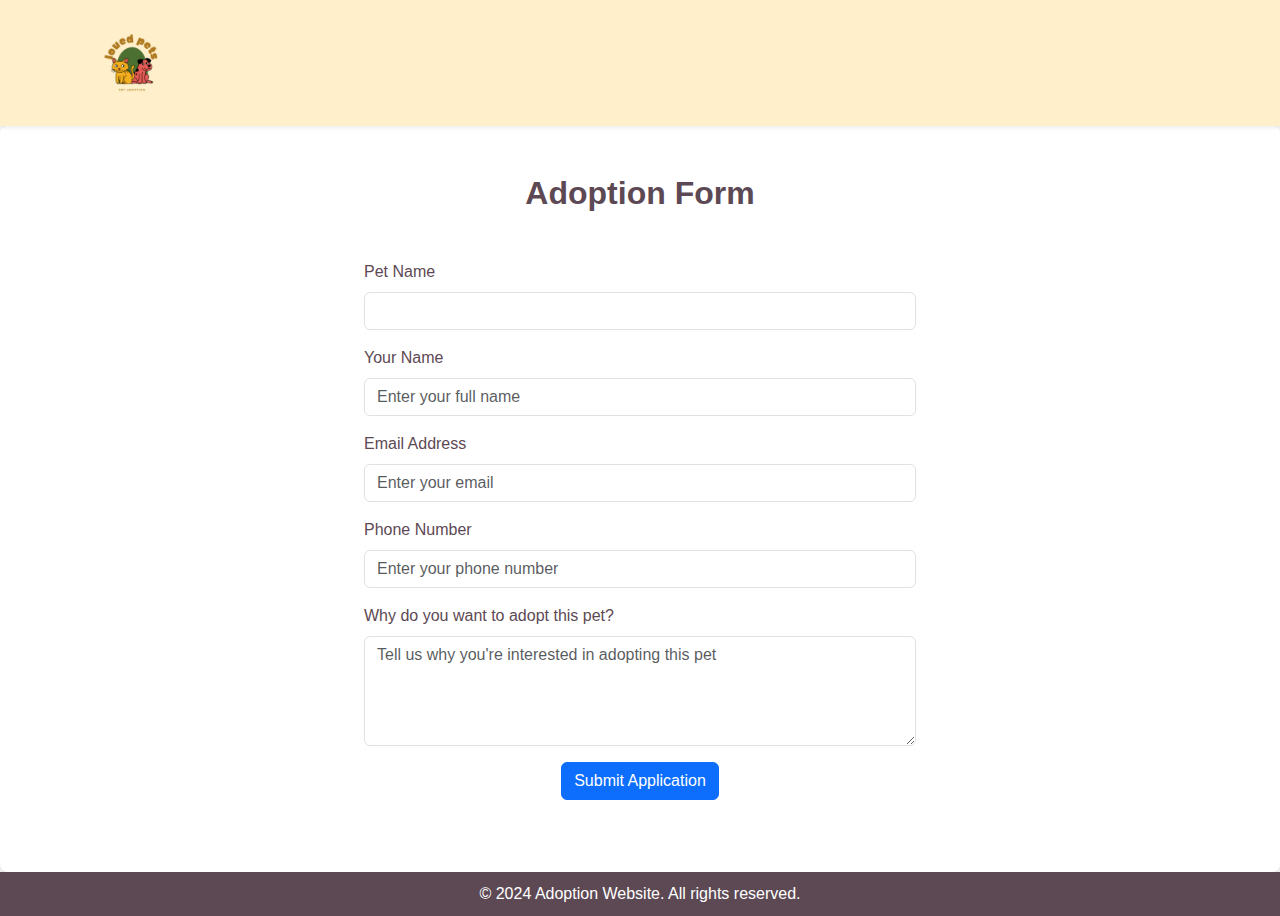
<file: adoptForm.html>
<!DOCTYPE html>
<html lang="en">
<head>
  <meta charset="UTF-8">
  <meta name="viewport" content="width=device-width, initial-scale=1.0">
  <title>Adoption Form</title>
  <!-- Bootstrap CSS -->
  <link href="https://cdn.jsdelivr.net/npm/bootstrap@5.3.2/dist/css/bootstrap.min.css" rel="stylesheet">
  <link rel="stylesheet" href="styles.css">
  <style>
    /* Themed Styles */
    body {
      background-color: #f9f9f9;
      font-family: 'Arial', sans-serif;
    }
    .form-section {
      background-color: #fff;
      border-radius: 8px;
      box-shadow: 0 4px 8px rgba(0, 0, 0, 0.1);
    }
    h2 {
      color: #5d4954;
      font-weight: bold;
    }
    label {
      color: #5d4954;
      font-size: 1rem;
    }
    input, textarea, button {
      border-radius: 6px;
    }
    input, textarea {
      border: 1px solid #ccc;
      padding: 10px;
    }
    button {
      background-color: #f2a25c;
      border: none;
      color: #fff;
      padding: 10px 20px;
      font-weight: bold;
      transition: background-color 0.3s;
    }
    button:hover {
      background-color: #d98852;
    }
    .form-container {
      max-width: 600px;
      margin: auto;
    }
    footer {
      background-color: #5d4954;
      color: #fff;
      padding: 10px;
    }
    footer p {
      margin: 0;
    }
    .strokeme {
  color: white;
  background-color: white;
  text-shadow: -1px -1px 0 #000, 1px -1px 0 #000, -1px 1px 0 #000, 1px 1px 0 #000;
}
  </style>
</head>
<body>
  <!-- NAVBAR -->
  <nav class="navbar navbar-expand-lg navbar-light shadow-sm">
    <div class="container">
      <a class="navbar-brand" href="index.html"><img src="adopting website logos/Light_Regular Logo.png" alt="logo" class="logo"></a>
    </div>
  </nav>

  <!-- ADOPTION FORM SECTION -->
  <section class="form-section py-5">
    <div class="container">
      <div class="form-container">
        <h2 class="text-center mb-4">Adoption Form</h2>
        <form id="adoptionForm" action="submit-form.php" method="POST" class="p-4">
          <div class="mb-3">
            <label for="petName" class="form-label">Pet Name</label>
            <input type="text" id="petName" name="petName" class="form-control" readonly>
          </div>
          <div class="mb-3">
            <label for="name" class="form-label">Your Name</label>
            <input type="text" id="name" name="name" class="form-control" placeholder="Enter your full name" required>
          </div>
          <div class="mb-3">
            <label for="email" class="form-label">Email Address</label>
            <input type="email" id="email" name="email" class="form-control" placeholder="Enter your email" required>
          </div>
          <div class="mb-3">
            <label for="phone" class="form-label">Phone Number</label>
            <input type="tel" id="phone" name="phone" class="form-control" placeholder="Enter your phone number" required>
          </div>
          <div class="mb-3">
            <label for="message" class="form-label">Why do you want to adopt this pet?</label>
            <textarea id="message" name="message" class="form-control" rows="4" placeholder="Tell us why you're interested in adopting this pet" required></textarea>
          </div>
          <div class="text-center">
            <button type="submit" class="btn btn-primary">Submit Application</button>
          </div>
        </form>
      </div>
    </div>
  </section>

  <!-- FOOTER -->
  <footer class="text-center">
    <p>© 2024 Adoption Website. All rights reserved.</p>
  </footer>

  <!-- JavaScript to Handle Pet Name -->
  <script>
    // Extract the "name" query parameter from the URL
    const params = new URLSearchParams(window.location.search);
    const petName = params.get('name');

    // Populate the pet name field in the form
    if (petName) {
      document.getElementById('petName').value = petName;
    }
  </script>

  <!-- Bootstrap JS -->
  <script src="https://cdn.jsdelivr.net/npm/bootstrap@5.3.2/dist/js/bootstrap.bundle.min.js"></script>
</body>
</html>
</file>
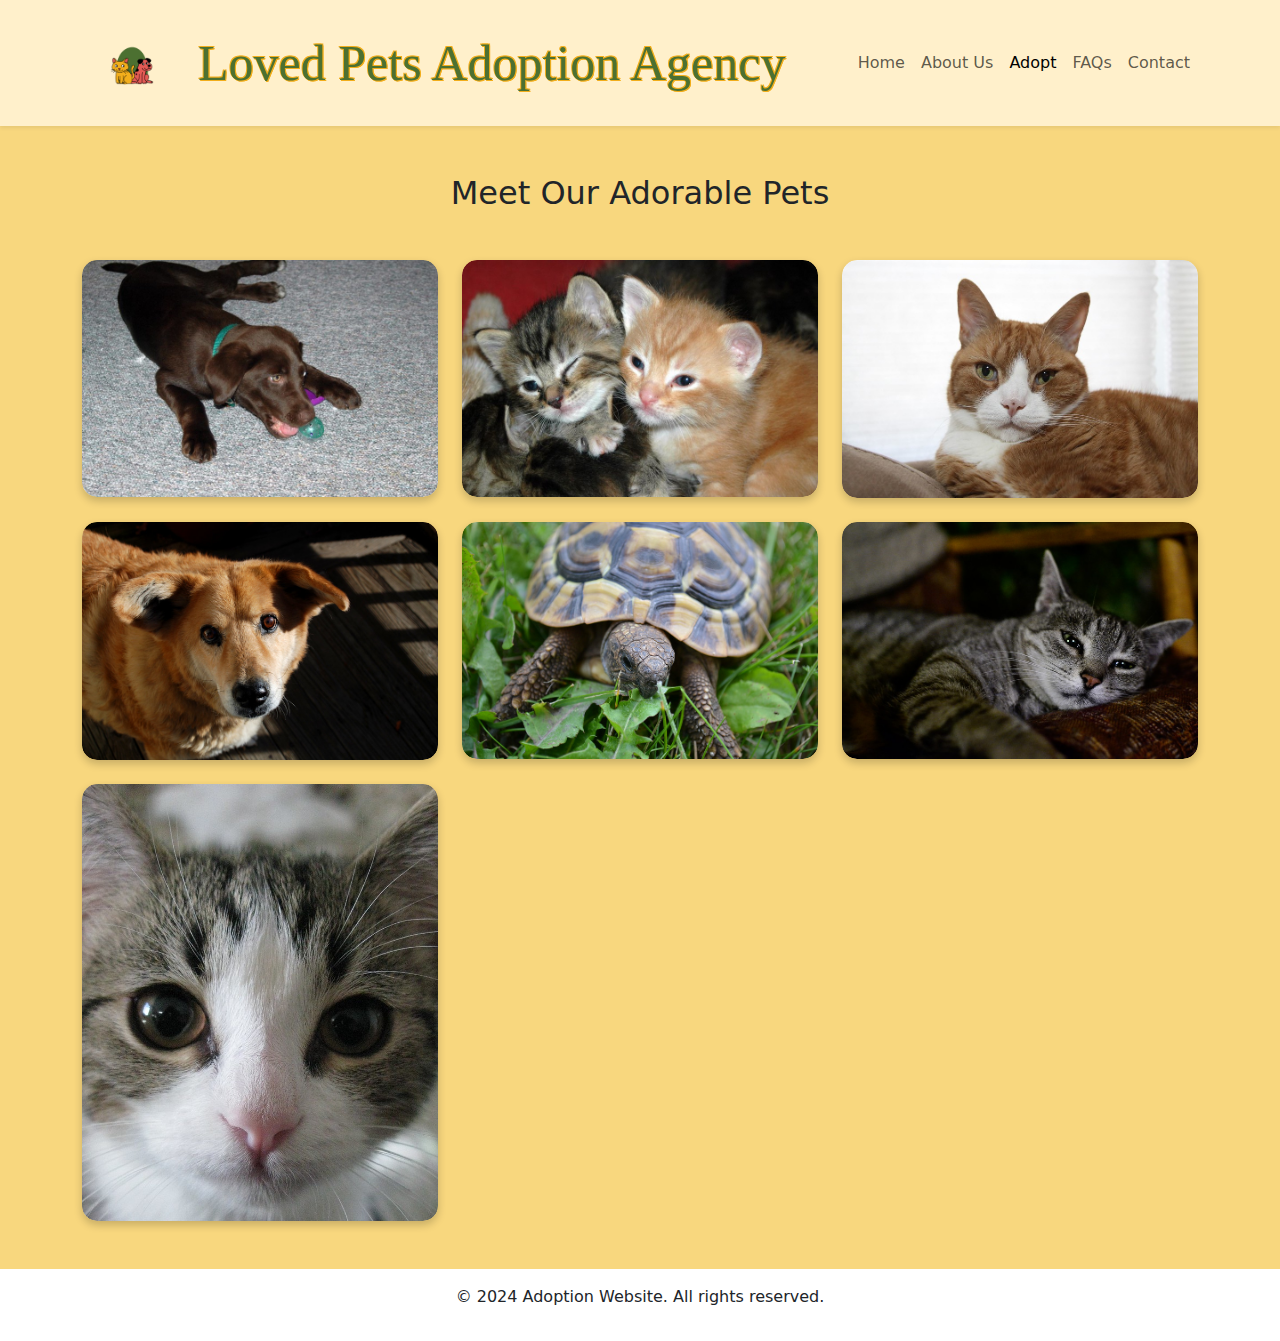
<file: adoptList.html>
<!DOCTYPE html>
<html lang="en">
<head>
  <meta charset="UTF-8">
  <meta name="viewport" content="width=device-width, initial-scale=1.0">
  <title>Adopt a Pet</title>
  <!-- Bootstrap CSS -->
  <link href="https://cdn.jsdelivr.net/npm/bootstrap@5.3.2/dist/css/bootstrap.min.css" rel="stylesheet">
  <link rel="icon" type="image/png" href="adopting website logos/Word Logo_light.png">
  <link rel="stylesheet" href="adoptList.css">
</head>
<body>
       <!-- Navbar -->
  <nav class="navbar navbar-expand-lg navbar-light shadow-sm">
    <div class="container">
      <a class="navbar-brand" href="index.html"><img src="adopting website logos/Simplified image logo light.png" alt="logo" class="logo"></a>
        <div class="strokeme">Loved Pets Adoption Agency</div>
      <button class="navbar-toggler" type="button" data-bs-toggle="collapse" data-bs-target="#navbarNav" aria-controls="navbarNav" aria-expanded="false" aria-label="Toggle navigation">
        <span class="navbar-toggler-icon"></span>
      </button>
      <div class="collapse navbar-collapse" id="navbarNav">
        <ul class="navbar-nav ms-auto">
          <li class="nav-item">
            <a class="nav-link" href="index.html">Home</a>
          </li>
          <li class="nav-item">
            <a class="nav-link" href="about.html">About Us</a>
          </li>
          <li class="nav-item">
            <a class="nav-link active" href="adoptList.html">Adopt</a>
          </li>
          <li class="nav-item">
            <a class="nav-link" href="faq.html">FAQs</a>
          </li>
          <li class="nav-item">
            <a class="nav-link" href="contact.html">Contact</a>
          </li>
        </ul>
      </div>
    </div>
  </nav>
  <!-- ADOPT SECTION -->
  <section class="adopt-section py-5">
    <div class="container">
      <h2 class="text-center mb-5">Meet Our Adorable Pets</h2>
      <div class="row g-4">
        <!-- Pet Card 1 -->
        <div class="col-md-4">
          <a href="https://jauneld.github.io/adoptForm/?name=Cocoa" class="pet-link">
            <div class="pet-card">
              <img src="Animals currently available for adoption/cocoa.jpg" alt="cocoa" class="img-fluid">
              <div class="pet-info">
                <h4>Cocoa</h4>
                <p>Breed: Chocolate Labrador</p>
                <p>Age: 20 Weeks</p>
                <p>Gender: Female</p>
                <p>Info: Cocoa is sweet as pie and loves to give kisses.</p>
              </div>
            </div>
          </a>
        </div>
        <!-- Pet Card 2 -->
        <div class="col-md-4">
          <a href="https://jauneld.github.io/adoptForm/?name=Jack and Annie" class="pet-link">
            <div class="pet-card">
              <img src="Animals currently available for adoption/jack_and_annie.jpg" alt="Jack and Annie the Twin cats" class="img-fluid">
              <div class="pet-info">
                <h4>Jack & Annie</h4>
                <p>Breed: Brother & Sister Mix</p>
                <p>Age: 6 weeks</p>
                <p>Gender: Male & Female</p>
                <p>Info: Jack and Annie are playful and adorable!</p>
              </div>
            </div>
          </a>
        </div>
        <!-- Pet Card 3 -->
        <div class="col-md-4">
          <a href="https://jauneld.github.io/adoptForm/?name=Sam" class="pet-link">
            <div class="pet-card">
              <img src="Animals currently available for adoption/sam.jpg" alt="Sam the Cat" class="img-fluid">
              <div class="pet-info">
                <h4>Sam</h4>
                <p>Breed: Orange Mix</p>
                <p>Age: 3 Years</p>
                <p>Gender: Male</p>
                <p>Info: Sam is a calm kitty who is great with children and other animals, but not with dogs.</p>
              </div>
            </div>
          </a>
        </div>
                <!-- Pet Card 4 -->
        <div class="col-md-4">
          <a href="https://jauneld.github.io/adoptForm/?name=Roscoe" class="pet-link">
            <div class="pet-card">
              <img src="Animals currently available for adoption/rosco.jpg" alt="Roscoe the Dog" class="img-fluid">
              <div class="pet-info">
                <h4>Roscoe</h4>
                <p>Breed: Corgi/Chihuahua mix</p>
                <p>Age: 8 Years</p>
                <p>Gender: Male</p>
                <p>Info: Roscoe is an older, house trained dog whose owner had to surrender him. He is ready for a home!</p>
              </div>
            </div>
          </a>
        </div>
                <!-- Pet Card 5 -->
        <div class="col-md-4">
          <a href="https://jauneld.github.io/adoptForm/?name=Sheldon" class="pet-link">
            <div class="pet-card">
              <img src="Animals currently available for adoption/sheldon.jpg" alt="Sheldon the turtle" class="img-fluid">
              <div class="pet-info">
                <h4>Sheldon</h4>
                <p>Breed: Box turtle</p>
                <p>Age: 1 Year</p>
                <p>Gender: Male</p>
                <p>Info: Sheldon likes to sit in the sun, and doesn’t bite!</p>
              </div>
            </div>
          </a>
        </div>
                <!-- Pet Card 6 -->
        <div class="col-md-4">
          <a href="https://jauneld.github.io/adoptForm/?name=Jellybean" class="pet-link">
            <div class="pet-card">
              <img src="Animals currently available for adoption/jellybean.jpg" alt="Jellybean the Dog" class="img-fluid">
              <div class="pet-info">
                <h4>Jellybean</h4>
                <p>Breed: Gray tabby</p>
                <p>Age: 2 Years</p>
                <p>Gender: Female</p>
                <p>Info: Jellybean was found in a storm drain, but loves people.</p>
              </div>
            </div>
          </a>
        </div>
                <!-- Pet Card 7 -->
        <div class="col-md-4">
          <a href="https://jauneld.github.io/adoptForm/?name=Grayson" class="pet-link">
            <div class="pet-card">
              <img src="Animals currently available for adoption/greyson.jpg" alt="grayson the cat" class="img-fluid">
              <div class="pet-info">
                <h4>Grayson</h4>
                <p>Breed: Gray Mix Cat</p>
                <p>Age: 10 weeks</p>
                <p>Gender: Male</p>
                <p>Info: Greyson is high energy and high cuddles!</p>
              </div>
            </div>
          </a>
        </div>
      </div>
    </div>
  </section>

  <!-- FOOTER -->
  <footer class="text-center py-3">
    <p>© 2024 Adoption Website. All rights reserved.</p>
  </footer>

  <!-- Bootstrap JS -->
  <script src="https://cdn.jsdelivr.net/npm/bootstrap@5.3.2/dist/js/bootstrap.bundle.min.js"></script>
</body>
</html>
</file>
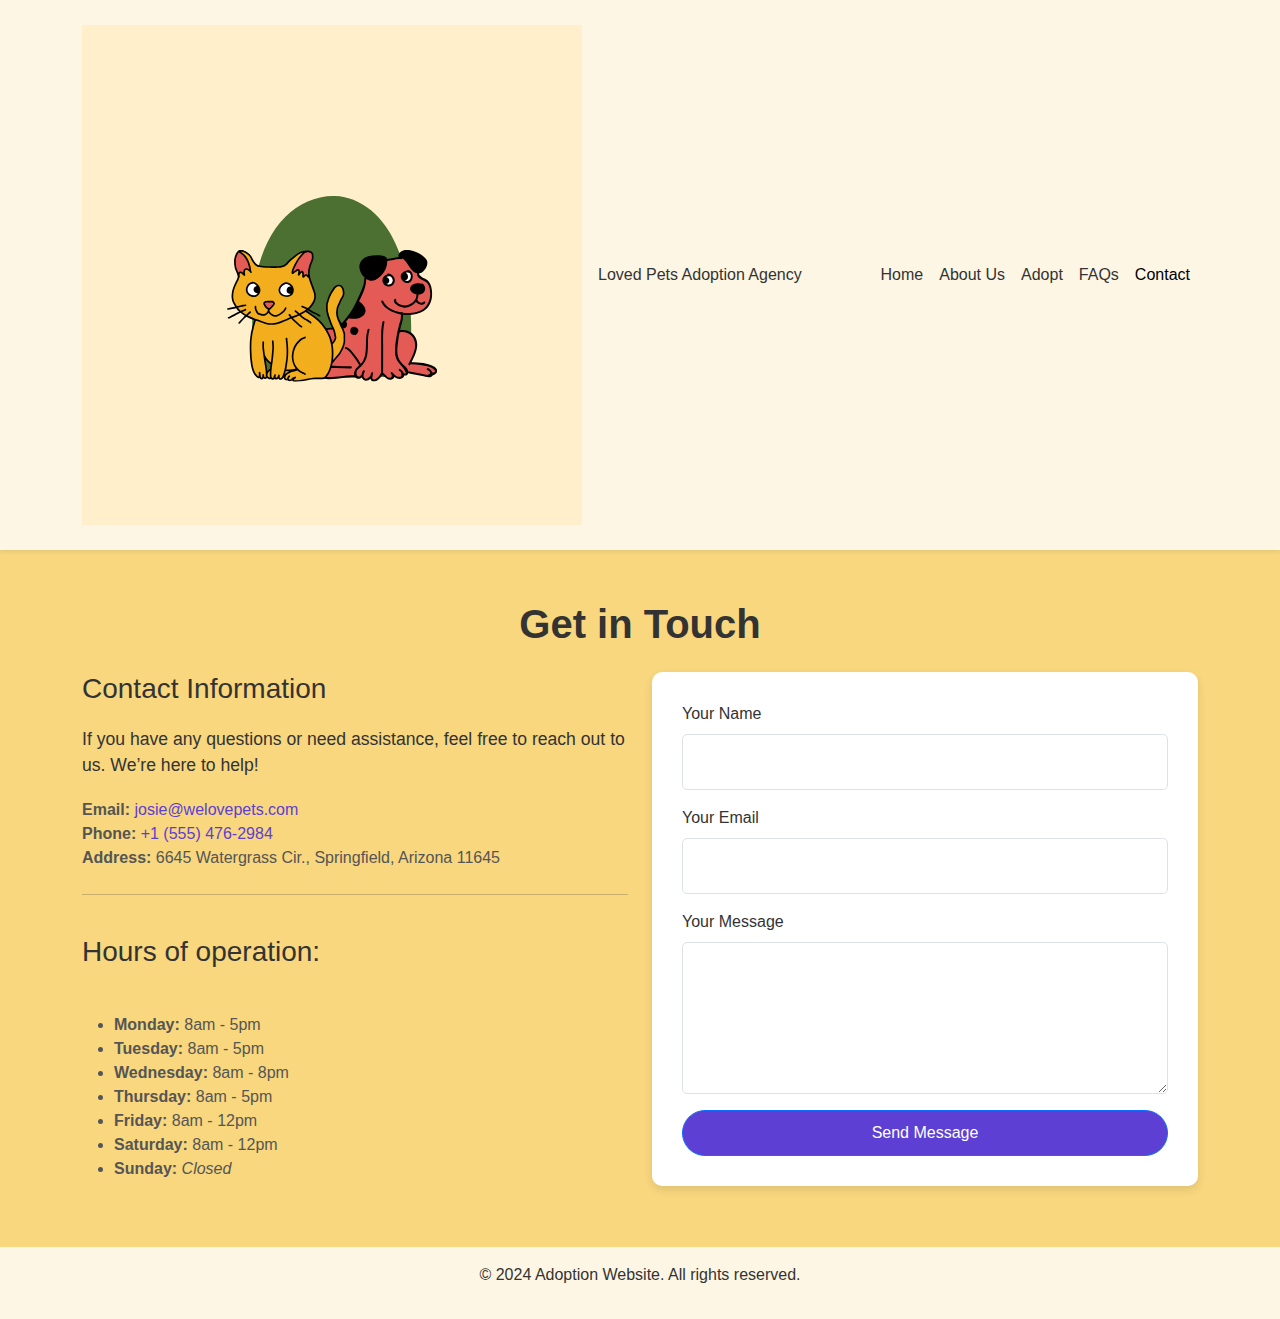
<file: contact.html>
<!DOCTYPE html>
<html lang="en">
<head>
  <meta charset="UTF-8">
  <meta name="viewport" content="width=device-width, initial-scale=1.0">
  <title>Contact Us - Adoption Website</title>
  <!-- Bootstrap 5 CSS -->
  <link href="https://cdn.jsdelivr.net/npm/bootstrap@5.3.2/dist/css/bootstrap.min.css" rel="stylesheet">
  <link rel="icon" type="image/png" href="adopting website logos/Word Logo_light.png">
  <!-- External CSS -->
  <link rel="stylesheet" href="contact.css">
</head>
<body>
     <!-- Navbar -->
  <nav class="navbar navbar-expand-lg navbar-light shadow-sm">
    <div class="container">
      <a class="navbar-brand" href="index.html"><img src="adopting website logos/Simplified image logo light.png" alt="logo" class="logo"></a>
        <div class="strokeme">Loved Pets Adoption Agency</div>
      <button class="navbar-toggler" type="button" data-bs-toggle="collapse" data-bs-target="#navbarNav" aria-controls="navbarNav" aria-expanded="false" aria-label="Toggle navigation">
        <span class="navbar-toggler-icon"></span>
      </button>
      <div class="collapse navbar-collapse" id="navbarNav">
        <ul class="navbar-nav ms-auto">
          <li class="nav-item">
            <a class="nav-link" href="index.html">Home</a>
          </li>
          <li class="nav-item">
            <a class="nav-link" href="about.html">About Us</a>
          </li>
          <li class="nav-item">
            <a class="nav-link" href="adoptList.html">Adopt</a>
          </li>
          <li class="nav-item">
            <a class="nav-link" href="faq.html">FAQs</a>
          </li>
          <li class="nav-item">
            <a class="nav-link active" href="contact.html">Contact</a>
          </li>
        </ul>
      </div>
    </div>
  </nav>
  <!-- CONTACT SECTION -->
  <section class="contact-section">
    <div class="container">
      <h2 class="text-center mb-4">Get in Touch</h2>
      <div class="row">
        <!-- Contact Information -->
        <div class="col-md-6 contact-info">
          <h4>Contact Information</h4>
          <p>If you have any questions or need assistance, feel free to reach out to us. We’re here to help!</p>
          <ul class="list-unstyled">
            <li><strong>Email:</strong> <a href="mailto:info@adoptingpets.com">josie@welovepets.com</a></li>
            <li><strong>Phone:</strong> <a href="tel:+1234567890">+1 (555) 476-2984</a></li>
            <li><strong>Address:</strong> 6645 Watergrass Cir., Springfield, Arizona 11645</li>
          </ul>
          <div class="social-icons mt-4">
            <hr><br>
              <h4>Hours of operation:</h4>
              <br>
              
              <ul>
                <li><strong>Monday:</strong> 8am - 5pm</li>   
                <li><strong>Tuesday:</strong> 8am - 5pm</li>
                <li><strong>Wednesday:</strong> 8am - 8pm</li>
                <li><strong>Thursday:</strong> 8am - 5pm</li>
                <li><strong>Friday:</strong> 8am - 12pm</li>
                <li><strong>Saturday:</strong> 8am - 12pm</li>
                <li><strong>Sunday:</strong> <i>Closed</i></li>
              </ul>

          </div>
        </div>

             <!-- Contact Form -->
        <div class="col-md-6">
          <form id="contactForm" class="contact-form">
            <div class="mb-3">
              <label for="name" class="form-label">Your Name</label>
              <input type="text" class="form-control" id="name" name="name" required>
              <div class="invalid-feedback">Name is required.</div>
            </div>
            <div class="mb-3">
              <label for="email" class="form-label">Your Email</label>
              <input type="email" class="form-control" id="email" name="email" required>
              <div class="invalid-feedback">Please enter a valid email address.</div>
            </div>
            <div class="mb-3">
              <label for="message" class="form-label">Your Message</label>
              <textarea class="form-control" id="message" name="message" rows="5" required></textarea>
              <div class="invalid-feedback">Message cannot be empty.</div>
            </div>
            <button type="submit" class="btn btn-primary w-100">Send Message</button>
          </form>
          <div id="formFeedback" class="alert mt-3 d-none"></div>
        </div>
      </div>
    </div>
  </section>
  <!-- FOOTER -->
  <footer class="text-center py-3">
    <p>© 2024 Adoption Website. All rights reserved.</p>
  </footer>

  <!-- External JavaScript -->
  <script src="https://cdn.jsdelivr.net/npm/bootstrap@5.3.2/dist/js/bootstrap.bundle.min.js"></script>
  <script src="contact.js"></script>
</body>
</html>
</file>
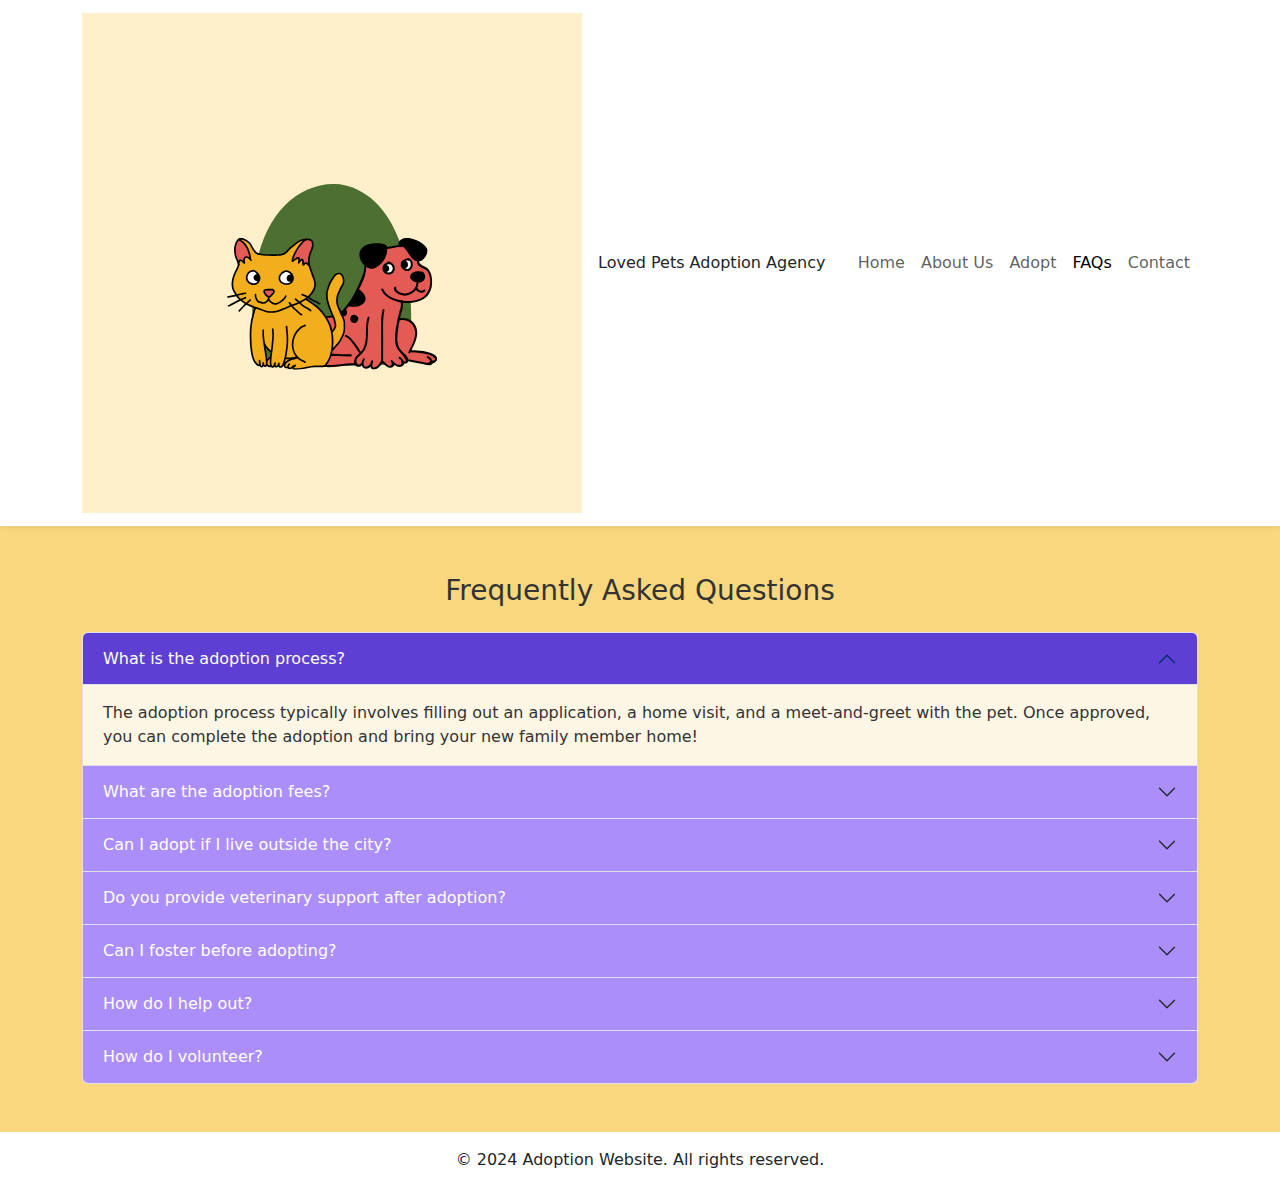
<file: faq.html>
<!DOCTYPE html>
<html lang="en">
<head>
  <meta charset="UTF-8">
  <meta name="viewport" content="width=device-width, initial-scale=1.0">
  <title>Frequently Asked Questions</title>
  <!-- Bootstrap 5 CSS -->
  <link href="https://cdn.jsdelivr.net/npm/bootstrap@5.3.2/dist/css/bootstrap.min.css" rel="stylesheet">
  <link rel="icon" type="image/png" href="adopting website logos/Word Logo_light.png">
  <link rel="stylesheet" href="faq.css">
</head>
<body>
     <!-- Navbar -->
  <nav class="navbar navbar-expand-lg navbar-light shadow-sm">
    <div class="container">
      <a class="navbar-brand" href="index.html"><img src="adopting website logos/Simplified image logo light.png" alt="logo" class="logo"></a>
        <div class="strokeme">Loved Pets Adoption Agency</div>
      <button class="navbar-toggler" type="button" data-bs-toggle="collapse" data-bs-target="#navbarNav" aria-controls="navbarNav" aria-expanded="false" aria-label="Toggle navigation">
        <span class="navbar-toggler-icon"></span>
      </button>
      <div class="collapse navbar-collapse" id="navbarNav">
        <ul class="navbar-nav ms-auto">
          <li class="nav-item">
            <a class="nav-link" href="index.html">Home</a>
          </li>
          <li class="nav-item">
            <a class="nav-link" href="about.html">About Us</a>
          </li>
          <li class="nav-item">
            <a class="nav-link" href="adoptList.html">Adopt</a>
          </li>
          <li class="nav-item">
            <a class="nav-link active" href="faq.html">FAQs</a>
          </li>
          <li class="nav-item">
            <a class="nav-link" href="contact.html">Contact</a>
          </li>
        </ul>
      </div>
    </div>
  </nav>

  <!-- FAQ SECTION -->
  <section class="faq-section py-5">
    <div class="container">
      <h2 class="text-center mb-4">Frequently Asked Questions</h2>
      <div class="accordion" id="faqAccordion">
        <!-- FAQ 1 -->
        <div class="accordion-item">
          <h2 class="accordion-header" id="faqHeading1">
            <button class="accordion-button" type="button" data-bs-toggle="collapse" data-bs-target="#faqCollapse1" aria-expanded="true" aria-controls="faqCollapse1">
              What is the adoption process?
            </button>
          </h2>
          <div id="faqCollapse1" class="accordion-collapse collapse show" aria-labelledby="faqHeading1" data-bs-parent="#faqAccordion">
            <div class="accordion-body">
              The adoption process typically involves filling out an application, a home visit, and a meet-and-greet with the pet. Once approved, you can complete the adoption and bring your new family member home!
            </div>
          </div>
        </div>
        <!-- FAQ 2 -->
        <div class="accordion-item">
          <h2 class="accordion-header" id="faqHeading2">
            <button class="accordion-button collapsed" type="button" data-bs-toggle="collapse" data-bs-target="#faqCollapse2" aria-expanded="false" aria-controls="faqCollapse2">
              What are the adoption fees?
            </button>
          </h2>
          <div id="faqCollapse2" class="accordion-collapse collapse" aria-labelledby="faqHeading2" data-bs-parent="#faqAccordion">
            <div class="accordion-body">
              Adoption fees vary based on the type of pet and cover essentials such as vaccinations, spaying/neutering, and medical checkups. Please visit our "Adopt" page for detailed pricing information.
            </div>
          </div>
        </div>
        <!-- FAQ 3 -->
        <div class="accordion-item">
          <h2 class="accordion-header" id="faqHeading3">
            <button class="accordion-button collapsed" type="button" data-bs-toggle="collapse" data-bs-target="#faqCollapse3" aria-expanded="false" aria-controls="faqCollapse3">
              Can I adopt if I live outside the city?
            </button>
          </h2>
          <div id="faqCollapse3" class="accordion-collapse collapse" aria-labelledby="faqHeading3" data-bs-parent="#faqAccordion">
            <div class="accordion-body">
              Yes, we welcome out-of-city adoptions, but you may need to visit our location for a home assessment or meet-and-greet. Some additional requirements may apply based on distance.
            </div>
          </div>
        </div>
        <!-- FAQ 4 -->
        <div class="accordion-item">
          <h2 class="accordion-header" id="faqHeading4">
            <button class="accordion-button collapsed" type="button" data-bs-toggle="collapse" data-bs-target="#faqCollapse4" aria-expanded="false" aria-controls="faqCollapse4">
              Do you provide veterinary support after adoption?
            </button>
          </h2>
          <div id="faqCollapse4" class="accordion-collapse collapse" aria-labelledby="faqHeading4" data-bs-parent="#faqAccordion">
            <div class="accordion-body">
              Yes, we offer a post-adoption support package that includes a follow-up veterinary visit and advice on your pet's care. Please contact us for more details.
            </div>
          </div>
        </div>
        <!-- FAQ 5 -->
        <div class="accordion-item">
          <h2 class="accordion-header" id="faqHeading5">
            <button class="accordion-button collapsed" type="button" data-bs-toggle="collapse" data-bs-target="#faqCollapse5" aria-expanded="false" aria-controls="faqCollapse5">
              Can I foster before adopting?
            </button>
          </h2>
          <div id="faqCollapse5" class="accordion-collapse collapse" aria-labelledby="faqHeading5" data-bs-parent="#faqAccordion">
            <div class="accordion-body">
              Absolutely! We encourage fostering as it helps both the pets and prospective adopters understand if they’re the right match. Our foster-to-adopt program is designed to make the transition seamless.
            </div>
          </div>
        </div>
<!-- FAQ 6 -->
        <div class="accordion-item">
          <h2 class="accordion-header" id="faqHeading6">
            <button class="accordion-button collapsed" type="button" data-bs-toggle="collapse" data-bs-target="#faqCollapse6" aria-expanded="false" aria-controls="faqCollapse6">
              How do I help out?
            </button>
          </h2>
          <div id="faqCollapse6" class="accordion-collapse collapse" aria-labelledby="faqHeading6" data-bs-parent="#faqAccordion">
            <div class="accordion-body">
              We can always use volunteers to help keep our shelter open! Volunteers are needed to bathe and groom animals, 
              play with pets to help them socialize and keep them happy, clean kennels and screening rooms, and help with 
              administrative tasks in the office. 
            </div>
          </div>
        </div>
                <!-- FAQ 7 -->
        <div class="accordion-item">
          <h2 class="accordion-header" id="faqHeading7">
            <button class="accordion-button collapsed" type="button" data-bs-toggle="collapse" data-bs-target="#faqCollapse7" aria-expanded="false" aria-controls="faqCollapse7">
              How do I volunteer?
            </button>
          </h2>
          <div id="faqCollapse7" class="accordion-collapse collapse" aria-labelledby="faqHeading7" data-bs-parent="#faqAccordion">
            <div class="accordion-body">
              <ol>
                <li>Complete the online application</li>
                <li>Submit the application by emailing it to volunteer@welovepets.com</li>
                <li>Participate in a brief phone interview</li>
                <li>Attend a volunteer training session on the first Saturday of every month</li>
              </ol>
            </div>
          </div>
        </div>
      </div>
    </div>
  </section>

  <!-- FOOTER -->
  <footer class="text-center py-3">
    <p>© 2024 Adoption Website. All rights reserved.</p>
  </footer>

  <!-- Bootstrap JS -->
  <script src="https://cdn.jsdelivr.net/npm/bootstrap@5.3.2/dist/js/bootstrap.bundle.min.js"></script>
</body>
</html>
</file>
<file: styles.css>
header {
  background-color: #f8f9fa;
}

header .btn-primary {
  background-color: #007bff;
  border: none;
}

header .btn-primary:hover {
  background-color: #0056b3;
}

/* Hero Section Styles */
/* Hero Section Styles */
.hero-section {
  height: 100vh; /* Full viewport height */
  width: 100%; /* Full width */
  background-color: #f8d77e; /* Match navbar */
  color: #4C7031; /* Match the "strokeme" text or another contrasting color */
  display: flex;
  align-items: center;
}

.hero-section p
.hero-section h1{
  color: #4C7031; /* Consistent text color */
}
.profile {
  display: grid;
  gap: 1rem;
  grid-auto-columns: 1fr;
  grid-template-areas:
    "image name"
    "image description";
  padding: var(--size-200);
}

.profile__image{
  /*   border-top-left-radius: 1rem 4rem; */
  border-radius: 65% 35% 77% 23% / 73% 20% 80% 27% ;
  transition: border-radius 500ms ease-in-out;
  grid-area: image;
}

.profile__image:hover{
   border-radius: 30% 70% 75% 25% / 63% 30% 70% 37%  ;
}

.logo{
  max-width:100px;
  max-height:100px;
}

nav{
  background-color: #FFF0CB;
}

.strokeme {
  font-size: 50px;
  font-family: serif;
  /*text-align: center;*/
  color: #4C7031;
   text-shadow: -1px -1px 0 #F2AE1C, 1px -1px 0 #F2AE1C, 1px 1px 0 #F2AE1C,
    1px 1px 0 #F2AE1C;
}
</file>
<file: adoptList.css>
.adopt-section {
  background-color: #f8d77e;
  padding: 50px 0;
}

.pet-card {
  position: relative;
  overflow: hidden;
  border-radius: 15px;
  box-shadow: 0 4px 8px rgba(0, 0, 0, 0.2);
  transition: transform 0.3s ease;
}

.pet-card img {
  width: 100%;
  height: auto;
  display: block;
  border-radius: 15px;
}

.pet-card:hover {
  transform: scale(1.05);
}

.pet-info {
  position: absolute;
  top: 100%;
  left: 0;
  width: 100%;
  padding: 15px;
  background: rgba(0, 0, 0, 0.7);
  color: #fff;
  text-align: center;
  transition: top 0.3s ease;
  border-radius: 15px;
}

.pet-card:hover .pet-info {
  top: 0;
}

.pet-info h4 {
  font-size: 1.5rem;
  margin-bottom: 10px;
}

.pet-info p {
  font-size: 1rem;
  margin: 5px 0;
}

.logo{
  max-width:100px;
  max-height:100px;
}

nav{
  background-color: #FFF0CB;
}

.strokeme {
  font-size: 50px;
  font-family: serif;
  /*text-align: center;*/
  color: #4C7031;
   text-shadow: -1px -1px 0 #F2AE1C, 1px -1px 0 #F2AE1C, 1px 1px 0 #F2AE1C,
    1px 1px 0 #F2AE1C;
}
</file>
<file: contact.css>
/* General Body Styling */
body {
  font-family: 'Arial', sans-serif;
  background-color: #fdf6e4;
  color: #333;
}

/* Navbar */
.navbar {
  background-color: transparent;
  padding: 20px 0;
}
.navbar-brand {
  font-size: 1.5rem;
  font-weight: bold;
  color: #5d3fd3;
}
.nav-link {
  font-size: 1rem;
  color: #333;
}
.nav-link:hover {
  color: #5d3fd3;
}
.nav-link.active {
  color: #5d3fd3;
}

/* Contact Section */
.contact-section {
  background-color: #f8d77e;
  padding: 50px 0;
  color: #333;
}
.contact-section h2 {
  font-size: 2.5rem;
  font-weight: bold;
  color: #333;
}
.contact-section .contact-info h4 {
  font-size: 1.75rem;
  margin-bottom: 20px;
}
.contact-section .contact-info p {
  font-size: 1.1rem;
  margin-bottom: 20px;
}
.contact-section .contact-info ul {
  font-size: 1rem;
  color: #555;
}
.contact-section .contact-info a {
  color: #5d3fd3;
  text-decoration: none;
}
.contact-section .contact-info a:hover {
  text-decoration: underline;
}
.contact-section .social-icons a {
  font-size: 1.5rem;
  color: #333;
}
.contact-section .social-icons a:hover {
  color: #5d3fd3;
}

/* Contact Form */
.contact-form {
  background-color: white;
  padding: 30px;
  border-radius: 10px;
  box-shadow: 0 4px 10px rgba(0, 0, 0, 0.1);
}
.contact-form .form-control {
  border-radius: 5px;
  padding: 15px;
  margin-bottom: 15px;
}
.contact-form .btn {
  background-color: #5d3fd3;
  color: white;
  border-radius: 30px;
  padding: 10px 20px;
}
.contact-form .btn:hover {
  background-color: #4c2d9a;
}
</file>
<file: faq.css>
.faq-section {
  background-color: #f8d77e;
  padding: 50px 0;
}

.accordion-button {
  background-color: #ab8efa;
  color: white;
}

.accordion-button:not(.collapsed) {
  background-color: #5d3fd3;
  color: white;
}

.accordion-body {
  background-color: #fdf6e4;
  color: #333;
  font-size: 1rem;
  line-height: 1.5;
}

h2 {
  font-size: 1.75rem;
  color: #333;
  margin-bottom: 20px;
}
</file>
